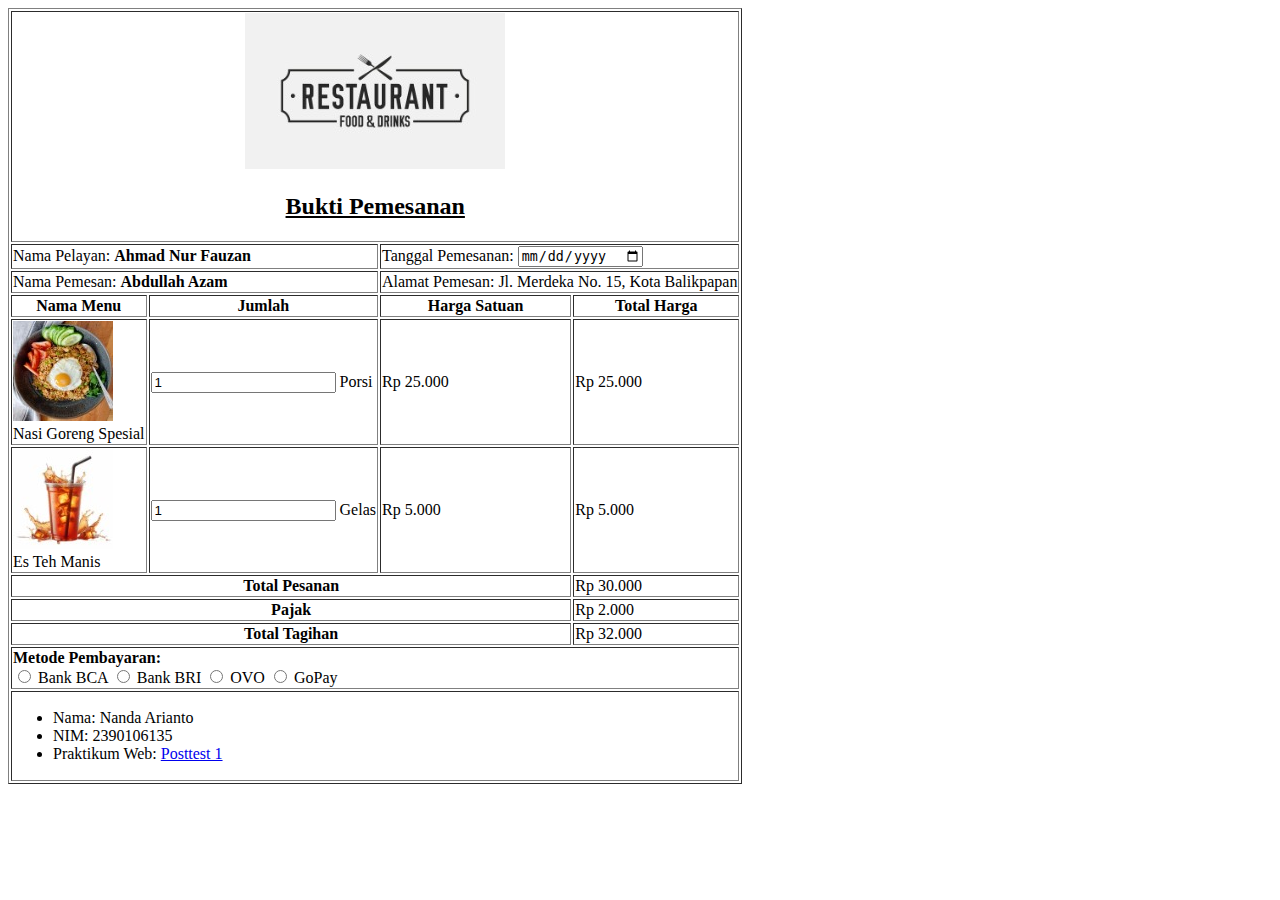
<file: Posttest1/index.html>
<!DOCTYPE html>
<html lang="en">
<head>
    <meta charset="UTF-8">
    <meta name="viewport" content="width=device-width, initial-scale=1.0">
    <title>Restoran</title>
</head>
<body>
    <table border="1">
        <thead>
            <tr>
                <th colspan="4" align="center"><img src="logo-resto.jpeg" alt=""><h2><u>Bukti Pemesanan</u></h2></th>
            </tr>
            <tr>
                <td colspan="2">Nama Pelayan: <b>Ahmad Nur Fauzan</b></td>
                <td colspan="2">Tanggal Pemesanan: <input type="date" name="" id=""></td>
            </tr>
            <tr>
                <td colspan="2">Nama Pemesan: <b>Abdullah Azam</b></td>
                <td colspan="2">Alamat Pemesan: Jl. Merdeka No. 15, Kota Balikpapan</td>
            </tr>
            <tr>
                <th>Nama Menu</th>
                <th>Jumlah</th>
                <th>Harga Satuan</th>
                <th>Total Harga</th>
            </tr>
        </thead>
        <tbody>
            <tr>
                <td>
                    <img src="nasi-goreng.jpeg" alt=""><br>
                    Nasi Goreng Spesial
                </td>
                <td><input type="number" name="porsi" id="" value="1"> Porsi</td>
                <td>Rp 25.000</td>
                <td>Rp 25.000</td>
            </tr>
            <tr>
                <td>
                    <img src="es-teh-manis.jpeg" alt=""><br>
                    Es Teh Manis
                </td>
                <td><input type="number" name="gelas" id="" value="1"> Gelas</td>
                <td>Rp 5.000</td>
                <td>Rp 5.000</td>
            </tr>
        </tbody>
        <tfoot>
            <tr>
                <th colspan="3">Total Pesanan</th>
                <td>Rp 30.000</td>
            </tr>
            <tr>
                <th colspan="3">Pajak</th>
                <td>Rp 2.000</td>
            </tr>
            <tr>
                <th colspan="3">Total Tagihan</th>
                <td>Rp 32.000</td>
            </tr>
            <tr>
                <td colspan="4">
                    <b>Metode Pembayaran:</b><br>
                    <input type="radio" name="bayar" value="BCA"> Bank BCA
                    <input type="radio" name="bayar" value="BRI"> Bank BRI
                    <input type="radio" name="bayar" value="OVO"> OVO
                    <input type="radio" name="bayar" value="GoPay"> GoPay
                </td>
            </tr>
            <tr>
                <td colspan="4">
                    <ul>
                        <li>Nama: Nanda Arianto</li>
                        <li>NIM: 2390106135</li>
                        <li>Praktikum Web: <a href="https://classroom.google.com/u/1/c/NzEwMjM1NjcxOTQw/a/NzExMzg1NjcxOTYz/details">Posttest 1</a></li>
                    </ul>
                </td>
            </tr>
        </tfoot>
    </table>
</body>
</html>
</file>
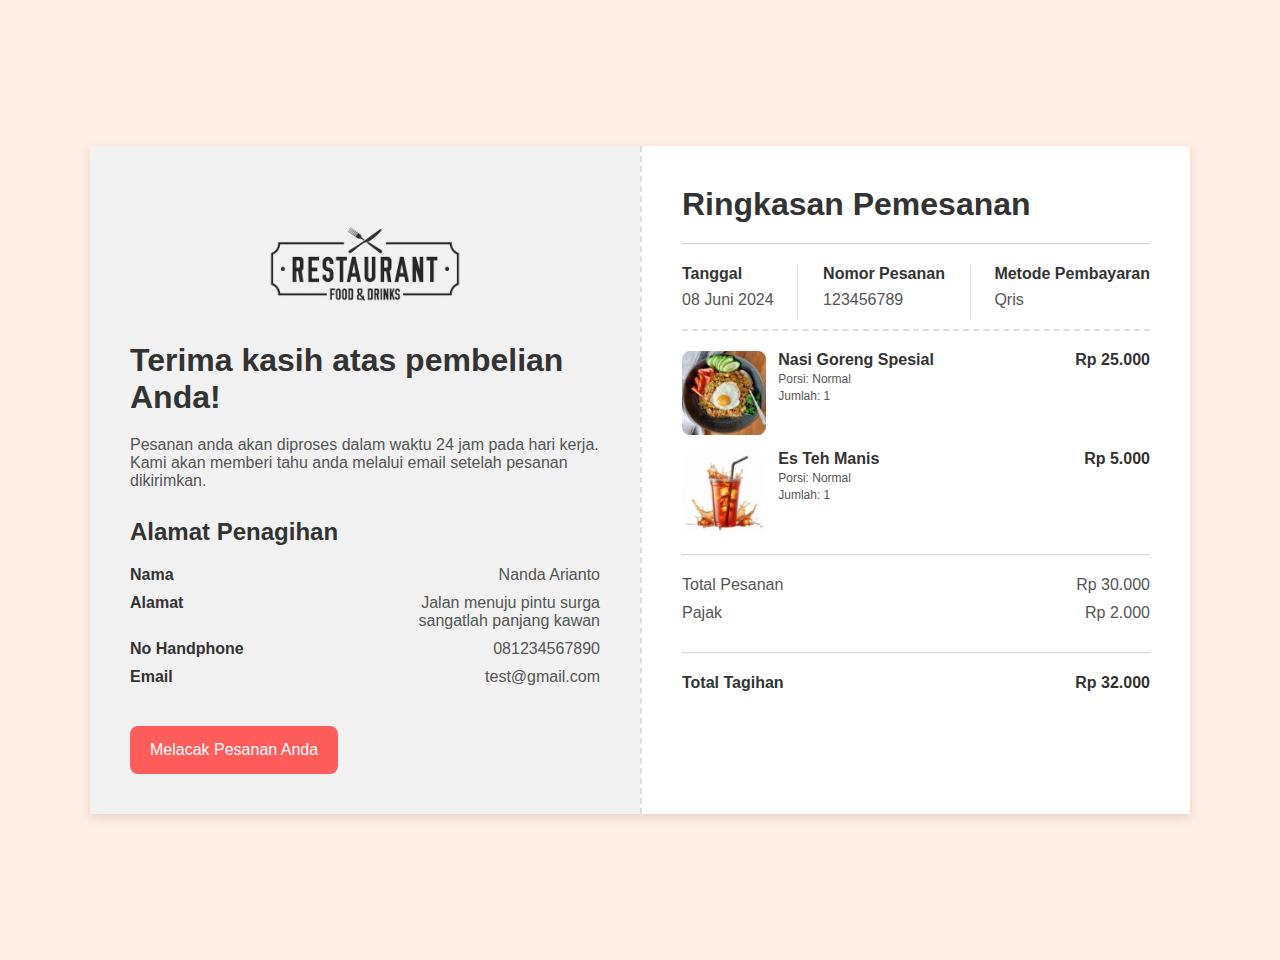
<file: Posttest2/index.html>
<!DOCTYPE html>
<html lang="en">
<head>
    <meta charset="UTF-8">
    <meta name="viewport" content="width=device-width, initial-scale=1.0">
    <title>Restoran</title>
    <link rel="stylesheet" href="style.css">
</head>
<body>
    <div class="container">

        <div class="left-section">
            <div class="header">
                <img src="logo-resto.jpeg" alt="">
                <h1>Terima kasih atas pembelian Anda!</h1>
                <p>Pesanan anda akan diproses dalam waktu 24 jam pada hari kerja. Kami akan memberi tahu anda melalui email setelah pesanan dikirimkan.</p>
            </div>
            <div class="bill">
                <h2>Alamat Penagihan</h2>
                <div class="bill-item">
                    <h4>Nama</h4>
                    <p>Nanda Arianto</p>
                </div>
                <div class="bill-item">
                    <h4>Alamat</h4>
                    <p>Jalan menuju pintu surga sangatlah panjang kawan</p>
                </div>
                <div class="bill-item">
                    <h4>No Handphone</h4>
                    <p>081234567890</p>
                </div>
                <div class="bill-item">
                    <h4>Email</h4>
                    <p>test@gmail.com</p>
                </div>
            </div>
            <button class="btn">Melacak Pesanan Anda</button>
        </div>
        
        <div class="right-section">
            <h1>Ringkasan Pemesanan</h1>
            <hr>
            <div class="order-summary">
                <div class="summary-item">
                    <h4>Tanggal</h4>
                    <p>08 Juni 2024</p>
                </div>
                <div class="summary-item">
                    <h4>Nomor Pesanan</h4>
                    <p>123456789</p>
                </div>
                <div class="summary-item">
                    <h4>Metode Pembayaran</h4>
                    <p>Qris</p>
                </div>
            </div>
            <div class="order">
                <div class="item">
                    <img src="nasi-goreng.jpeg" alt="Nasi Goreng Spesial">
                    <div class="item-detail">
                        <h4>Nasi Goreng Spesial</h4>
                        <p>Porsi: Normal</p>
                        <p>Jumlah: 1</p>
                    </div>
                    <h4>Rp 25.000</h4>
                </div>
                <div class="item">
                    <img src="es-teh-manis.jpeg" alt="Es Teh Manis">
                    <div class="item-detail">
                        <h4>Es Teh Manis</h4>
                        <p>Porsi: Normal</p>
                        <p>Jumlah: 1</p>
                    </div>
                    <h4>Rp 5.000</h4>
                </div>
            </div>
            <hr>
            <div class="total">
                <div class="total-item">
                    <p>Total Pesanan</p>
                    <p>Rp 30.000</p>
                </div>
                <div class="total-item">
                    <p>Pajak</p>
                    <p>Rp 2.000</p>
                </div>
                <hr>
                <div class="total-item">
                    <h4>Total Tagihan</h4>
                    <h4>Rp 32.000</h4>
                </div>
            </div>
        </div>
    </div>
</body>
</html>
</file>
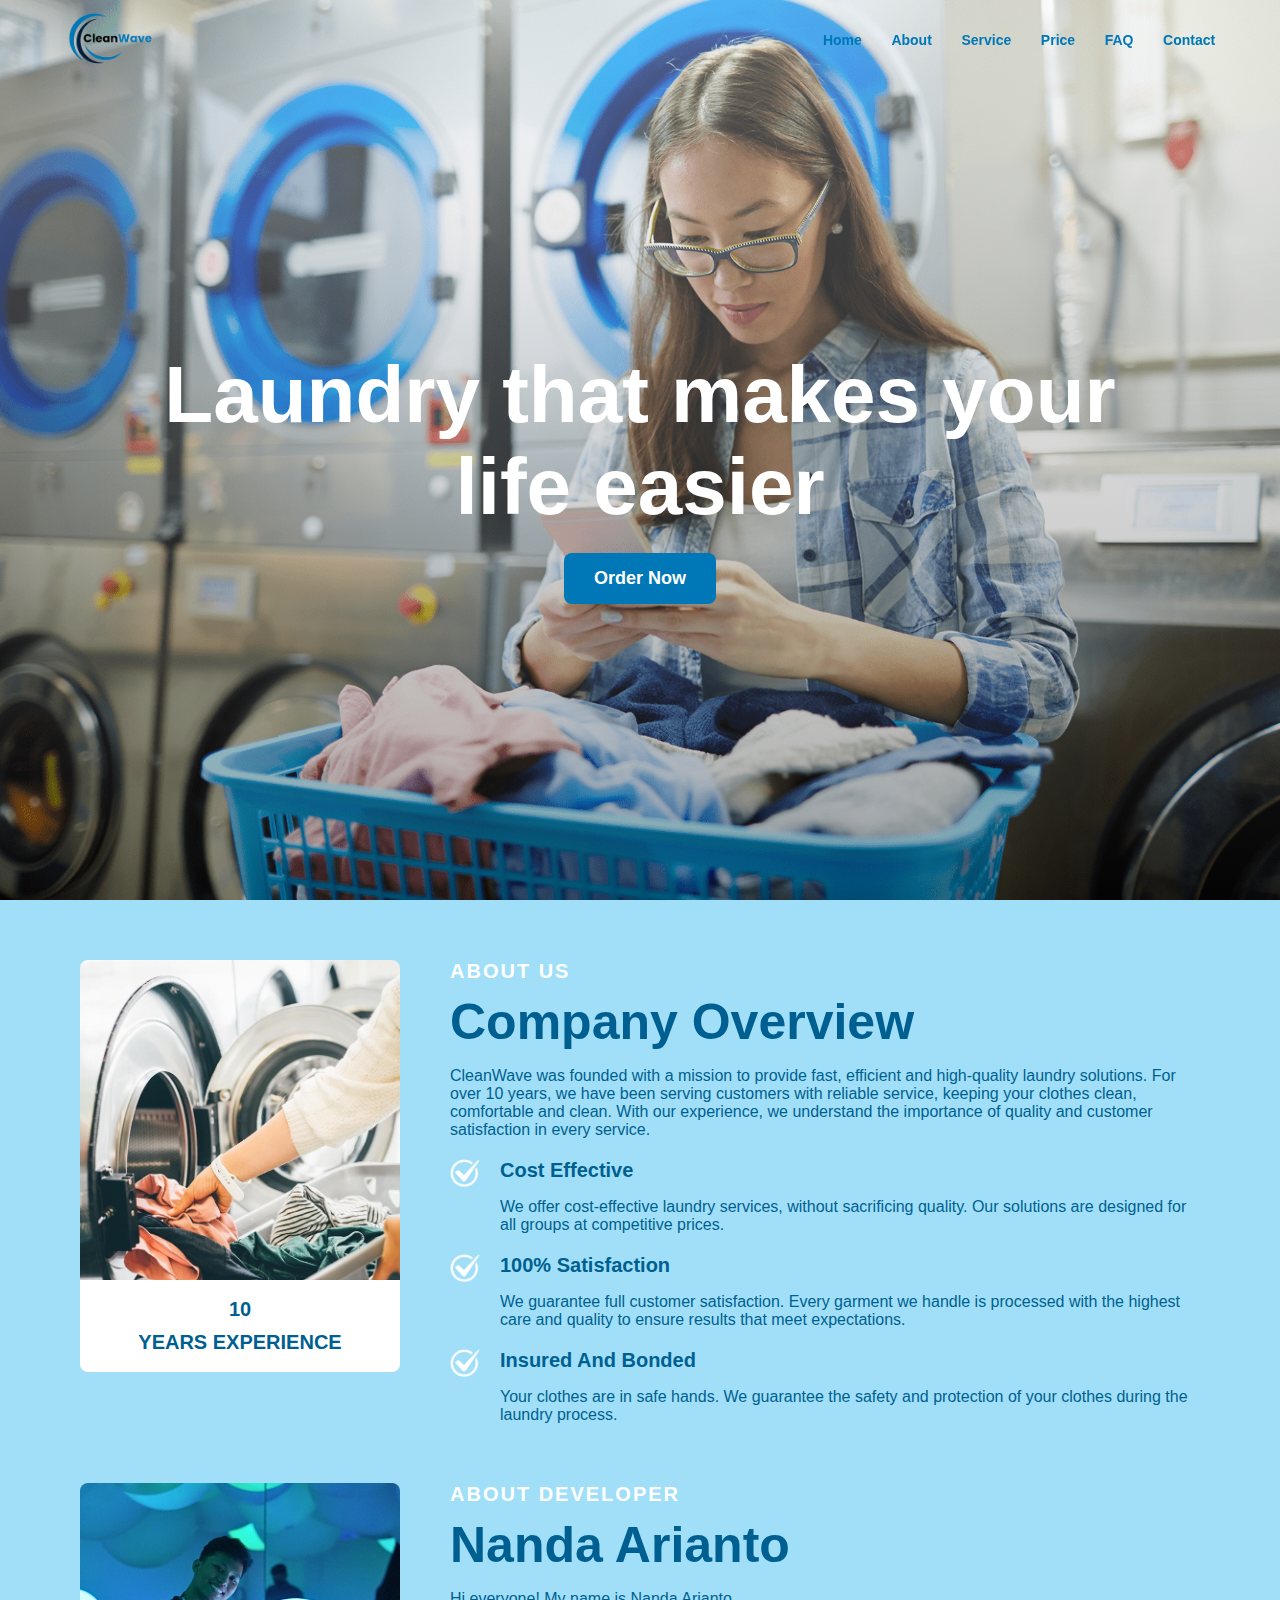
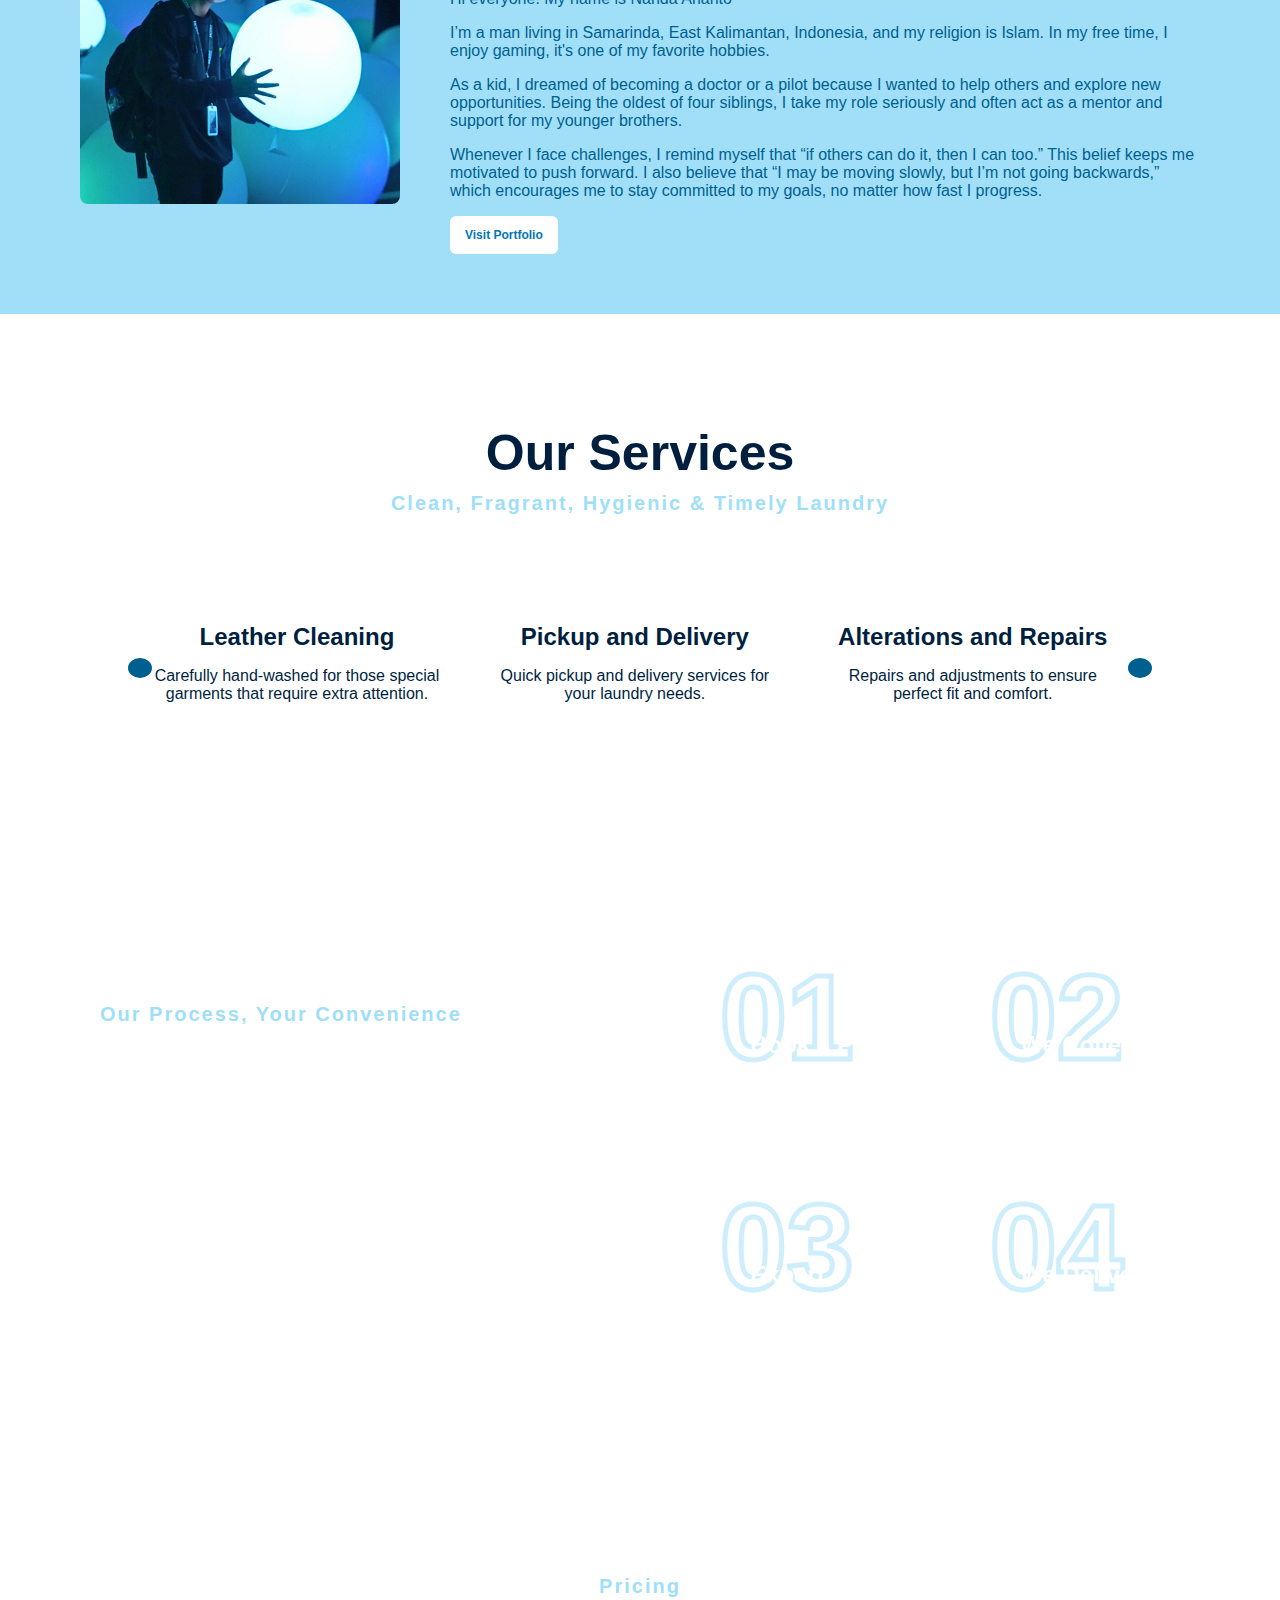
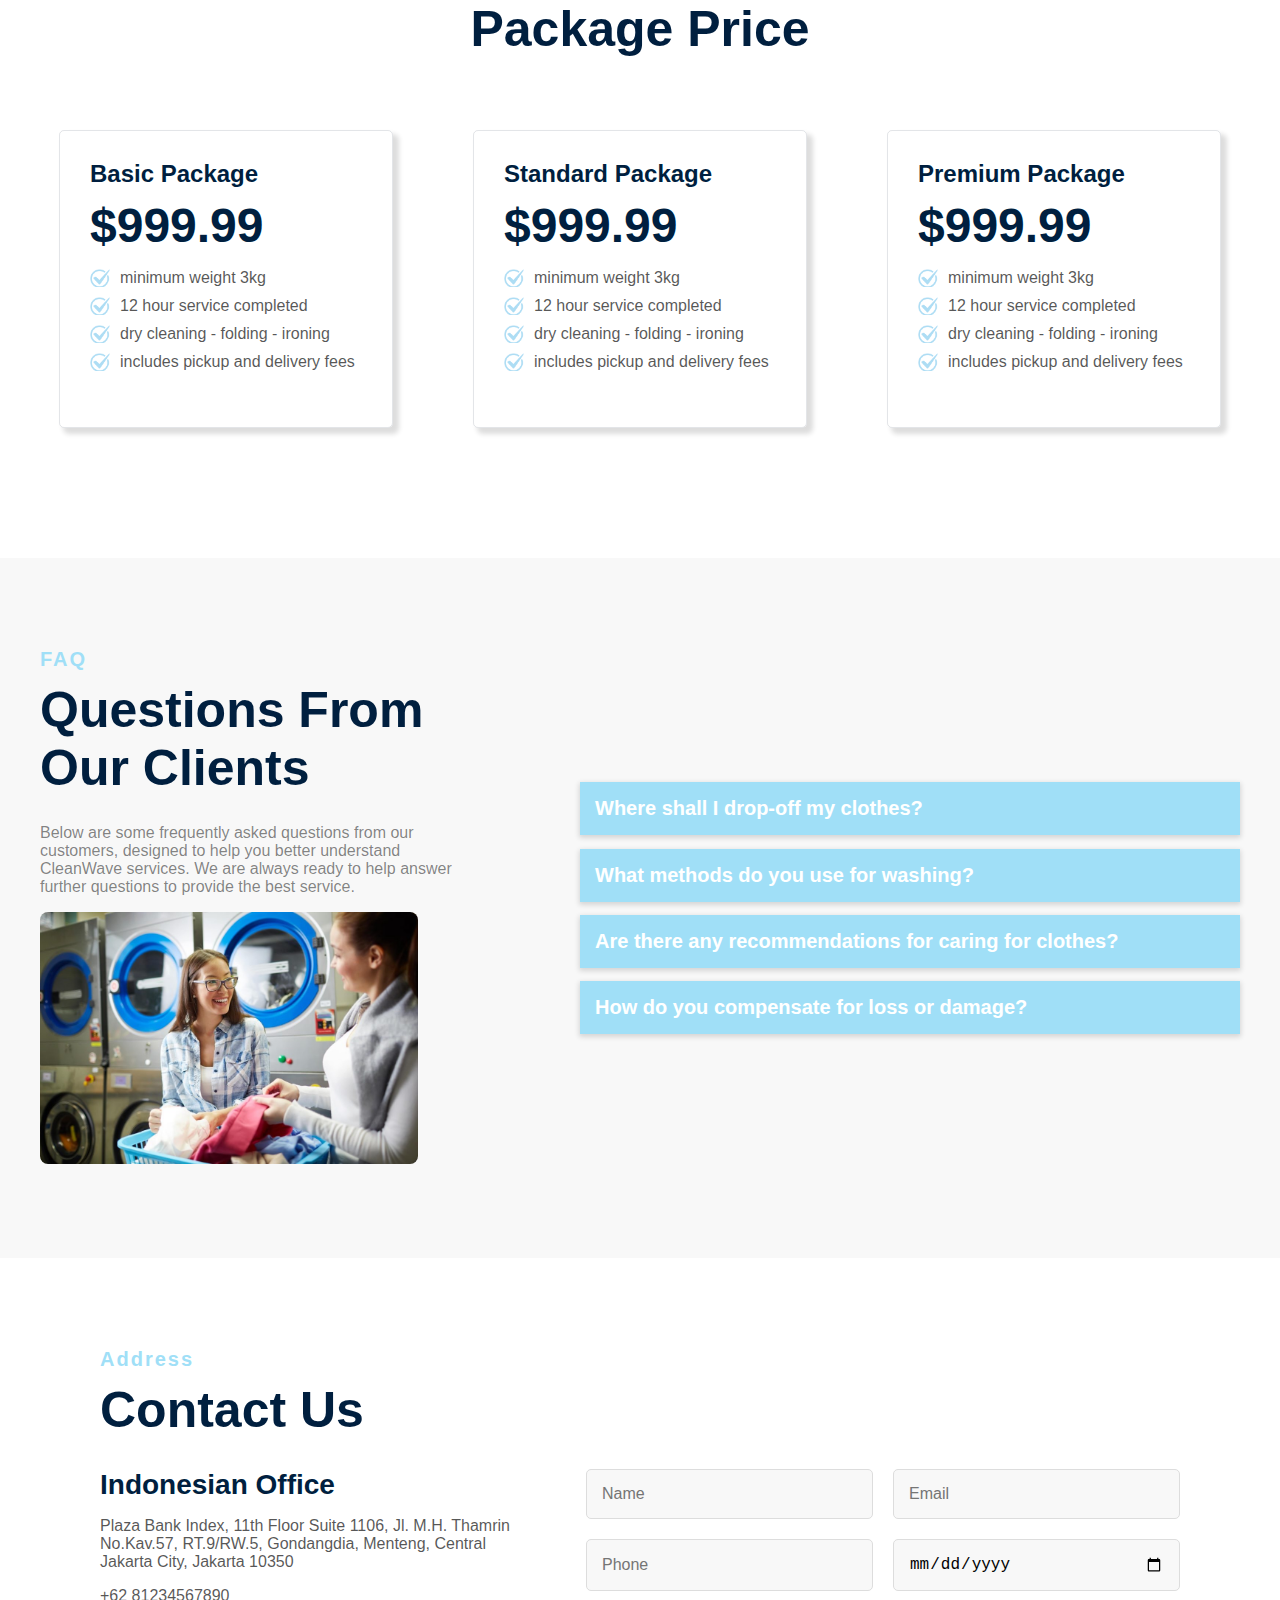
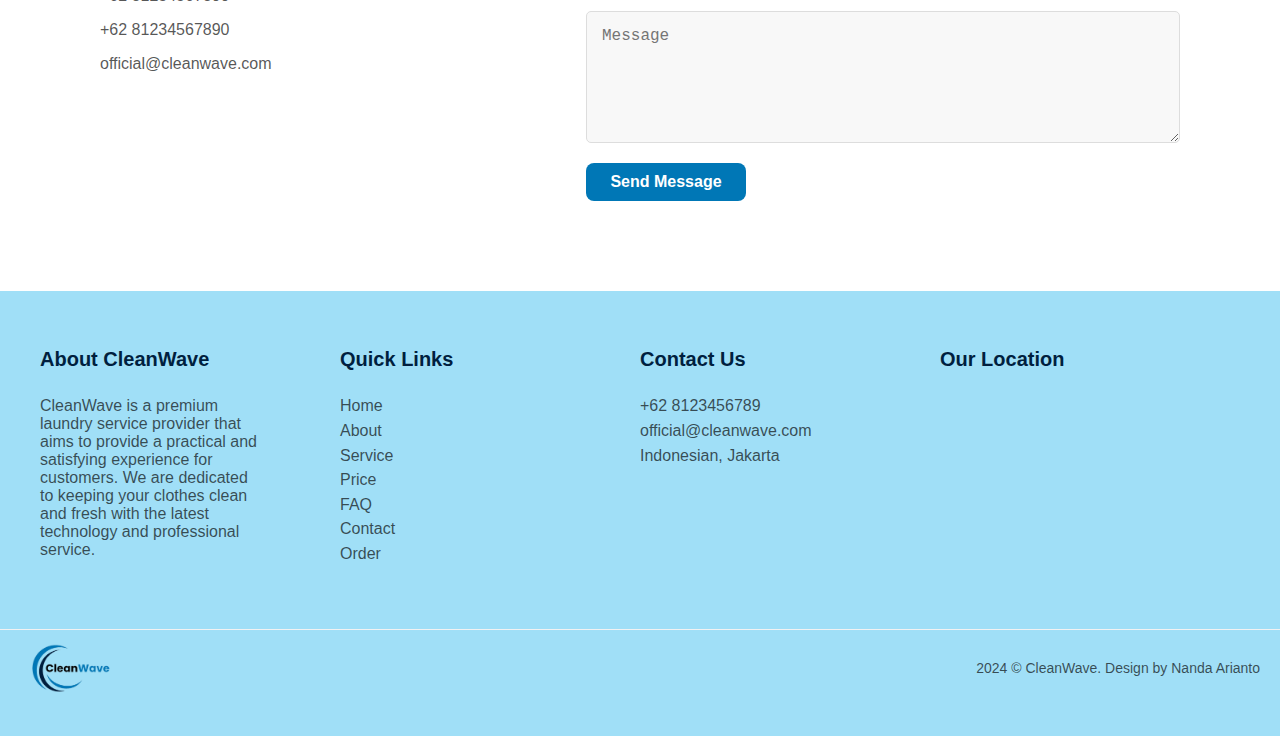
<file: Posttest3/index.html>
<!DOCTYPE html>
<html lang="en">
<head>
    <meta charset="UTF-8">
    <meta name="viewport" content="width=device-width, initial-scale=1.0">
    <link rel="stylesheet" href="https://cdnjs.cloudflare.com/ajax/libs/font-awesome/6.6.0/css/all.min.css" integrity="sha512-Kc323vGBEqzTmouAECnVceyQqyqdsSiqLQISBL29aUW4U/M7pSPA/gEUZQqv1cwx4OnYxTxve5UMg5GT6L4JJg==" crossorigin="anonymous" referrerpolicy="no-referrer" />
    <link href='https://fonts.googleapis.com/css?family=Poppins' rel='stylesheet'>
    <link rel="stylesheet" href="assets/css/style.css">
    <title>CleanWave</title>
</head>
<body>
    <nav id="navbar" class="navbar">
        <div class="logo">
            <a id="logo-trigger"><img id="logo-img" src="assets/img/1.png" alt="CleanWave Logo"></a>
        </div>
        <div class="nav-links">
            <ul>
                <li><a href="#">Home</a></li>
                <li><a href="#about">About</a></li>
                <li><a href="#service">Service</a></li>
                <li><a href="#price">Price</a></li>
                <li><a href="#faq">FAQ</a></li>
                <li><a href="#contact">Contact</a></li>
            </ul>
        </div>
        <div class="hamburger" onclick="toggleSidebar()">
            <i class="fas fa-bars"></i>
        </div>
    </nav>
    
    <section class="header">
        <div class="header-content">
            <h1>Laundry that makes your life easier</h1>
            <button class="order-btn">Order Now</button>
        </div>
    </section>

    <section class="about-us" id="about">
        <div class="about-us-container">
            <div class="about-us-img">
                <p class="about-us-title">ABOUT US</p>
                <img src="assets/img/img2.jpg" alt="">
                <div class="experience">
                    <h3>10</h3>
                    <h4>YEARS EXPERIENCE</h4>
                </div>
            </div>
            <div class="about-us-content">
                <p class="sub-title">ABOUT US</p>
                <h2>Company Overview</h2>
                <p>CleanWave was founded with a mission to provide fast, efficient and high-quality laundry solutions. For over 10 years, we have been serving customers with reliable service, keeping your clothes clean, comfortable and clean. With our experience, we understand the importance of quality and customer satisfaction in every service.</p>
                <ul class="about-us-wrap">
                    <li>
                        <h3>Cost Effective</h3>
                        <p>We offer cost-effective laundry services, without sacrificing quality. Our solutions are designed for all groups at competitive prices.</p>
                    </li>
                    <li>
                        <h3>100% Satisfaction</h3>
                        <p>We guarantee full customer satisfaction. Every garment we handle is processed with the highest care and quality to ensure results that meet expectations.</p>
                    </li>
                    <li>
                        <h3>Insured And Bonded</h3>
                        <p>Your clothes are in safe hands. We guarantee the safety and protection of your clothes during the laundry process.</p>
                    </li>
                </ul>
            </div>
        </div>
        <div class="about-dev">
            <p class="about-us-title">ABOUT DEVELOPER</p>
            <div class="about-dev-img">
                <img src="assets/img/nanda.png" alt="">
            </div>
            <div class="about-dev-content">
                <p class="sub-title">ABOUT DEVELOPER</p>
                <h2>Nanda Arianto</h2>
                <p>Hi everyone! My name is Nanda Arianto</p>
                <p>I’m a man living in Samarinda, East Kalimantan, Indonesia, and my religion is Islam. In my free time, I enjoy gaming, it's one of my favorite hobbies.</p>
                <p>As a kid, I dreamed of becoming a doctor or a pilot because I wanted to help others and explore new opportunities. Being the oldest of four siblings, I take my role seriously and often act as a mentor and support for my younger brothers.</p>
                <p>Whenever I face challenges, I remind myself that “if others can do it, then I can too.” This belief keeps me motivated to push forward. I also believe that “I may be moving slowly, but I’m not going backwards,” which encourages me to stay committed to my goals, no matter how fast I progress.</p>
                <a href="https://nandaarianto.vercel.app/" target="_blank">
                    <button class="btn-dev">Visit Portfolio <i class="fa-solid fa-arrow-up-right-from-square"></i></button>
                </a>
            </div>
        </div>
    </section>

    <section class="service" id="service">
        <div class="service-header">
            <h2>Our Services</h2>
            <p class="sub-title">Clean, Fragrant, Hygienic & Timely Laundry</p>
        </div>
        <div class="carousel-container">
            <div class="carousel-wrapper" id="carouselWrapper">
                <div class="service-box">
                    <i class="fa-solid fa-shirt"></i>
                    <h3>Leather Cleaning</h3>
                    <p>Carefully hand-washed for those special garments that require extra attention.</p>
                </div>
                <div class="service-box">
                    <i class="fa-solid fa-shirt"></i>
                    <h3>Pickup and Delivery</h3>
                    <p>Quick pickup and delivery services for your laundry needs.</p>
                </div>
                <div class="service-box">
                    <i class="fa-solid fa-shirt"></i>
                    <h3>Alterations and Repairs</h3>
                    <p>Repairs and adjustments to ensure perfect fit and comfort.</p>
                </div>
                <div class="service-box">
                    <i class="fas fa-tshirt"></i>
                    <h3>Clothing Wash</h3>
                    <p>Professional laundry service for your daily wear with quick turnaround.</p>
                </div>
                <div class="service-box">
                    <i class="fa-solid fa-shirt"></i>
                    <h3>Ironing</h3>
                    <p>We offer ironing services to keep your clothes wrinkle-free and fresh.</p>
                </div>
                <div class="service-box">
                    <i class="fa-solid fa-shirt"></i>
                    <h3>Dry Cleaning</h3>
                    <p>Special care for delicate fabrics and tough stains with our dry cleaning services.</p>
                </div>
            </div>
            
            <div class="carousel-nav">
                <button id="prevBtn"><i class="fa-solid fa-chevron-left"></i></button>
                <button id="nextBtn"><i class="fa-solid fa-chevron-right"></i></button>
            </div>
        </div>
    </section>

    <section class="wework">
        <div class="wework-container">
            <div class="wework-content">
                <p class="sub-title">Our Process, Your Convenience</p>
                <h2>How We Work</h2>
                <p>CleanWave always prioritizes quality and comfort in every step of the laundry process. From ordering to delivery, everything is done with great attention to detail. We understand that your clothes are an important part of everyday life, so every cleaning process is carried out to the highest standards of professionalism. With fast pick-up and drop-off services and a team of trained experts, we ensure every garment is treated in the best way.</p>
                <p>Our efficient cleaning method, both for everyday clothing and more sensitive materials. You can calmly hand over your laundry needs to us, because we will return your clothes in clean, fragrant and ready-to-wear condition. We are always committed to meeting customer expectations with timely service and satisfying results.</p>
            </div>
            <div class="wework-step">
                <div class="step">
                    <span>01</span>
                    <div>
                        <h3>Book a Pickup</h3>
                        <p>Choose a pickup schedule that suits your needs</p>
                    </div>
                </div>
                <div class="step">
                    <span>02</span>
                    <div>
                        <h3>We Collect</h3>
                        <p>Our team will come and collect your clothes</p>
                    </div>
                </div>
                <div class="step">
                    <span>03</span>
                    <div>
                        <h3>Expert Processing</h3>
                        <p>Your clothes are processed by experts with attention to detail</p>
                    </div>
                </div>
                <div class="step">
                    <span>04</span>
                    <div>
                        <h3>We Deliver</h3>
                        <p>We deliver your clean, fresh clothes back to your home</p>
                    </div>
                </div>
            </div>
        </div>
    </section>

    <section class="price" id="price">
        <div class="price-header">
            <p class="sub-title">Pricing</p>
            <h2>Package Price</h2>
        </div>  
        <div class="price-wrap">
            <div class="package">
                <h3>Basic Package</h3>
                <p>$999.99</p>
                <ul>
                    <li>minimum weight 3kg</li>
                    <li>12 hour service completed</li>
                    <li>dry cleaning - folding - ironing</li>
                    <li>includes pickup and delivery fees</li>
                </ul>
            </div>
            <div class="package">
                <h3>Standard Package</h3>
                <p>$999.99</p>
                <ul>
                    <li>minimum weight 3kg</li>
                    <li>12 hour service completed</li>
                    <li>dry cleaning - folding - ironing</li>
                    <li>includes pickup and delivery fees</li>
                </ul>
            </div>
            <div class="package">
                <h3>Premium Package</h3>
                <p>$999.99</p>
                <ul>
                    <li>minimum weight 3kg</li>
                    <li>12 hour service completed</li>
                    <li>dry cleaning - folding - ironing</li>
                    <li>includes pickup and delivery fees</li>
                </ul>
            </div>
        </div>
    </section>

    <section class="faq" id="faq">
        <div class="faq-container">
            <div class="faq-content">
                <p class="sub-title">FAQ</p>
                <h2>Questions From Our Clients</h2>
                <p>Below are some frequently asked questions from our customers, designed to help you better understand CleanWave services. We are always ready to help answer further questions to provide the best service.</p>
                <img src="assets/img/img1.jpg" alt="">
            </div>
            <div class="faq-accordion">
                <h3 class="accordion-header"><i class="fa-solid fa-chevron-down"></i> Where shall I drop-off my clothes?</h3>
                <div class="accordion-content">
                    <p>We offer a pick-up service directly to your location, but you can also visit our outlet for drop-off.</p>
                </div>
                <h3 class="accordion-header"><i class="fa-solid fa-chevron-down"></i> What methods do you use for washing?</h3>
                <div class="accordion-content">
                    <p>We use professional washing methods, including hand washing, dry cleaning and special care for sensitive fabrics.</p>
                </div>
                <h3 class="accordion-header"><i class="fa-solid fa-chevron-down"></i> Are there any recommendations for caring for clothes?</h3>
                <div class="accordion-content">
                    <p>Make sure you follow the care instructions on the clothing label. We also provide consultations regarding the best methods for caring for each type of fabric.</p>
                </div>
                <h3 class="accordion-header"><i class="fa-solid fa-chevron-down"></i> How do you compensate for loss or damage?</h3>
                <div class="accordion-content">
                    <p>We take full responsibility for any loss or damage that occurs during the laundry process and will provide appropriate compensation.</p>
                </div>
            </div>
        </div>
    </section>

    <section class="contact" id="contact">
        <div class="contact-header">
            <p class="sub-title">Address</p>
            <h2>Contact Us</h2>
        </div>
        <div class="contact-container">
            <div class="wrap-contact">
                <div class="address">
                    <h3>Indonesian Office</h3>
                    <p>Plaza Bank Index, 11th Floor Suite 1106, Jl. M.H. Thamrin No.Kav.57, RT.9/RW.5, Gondangdia, Menteng, Central Jakarta City, Jakarta 10350</p>
                    <p>+62 81234567890</p>
                    <p>+62 81234567890</p>
                    <p>official@cleanwave.com</p>
                </div>
            </div>
            <div class="wrap-form">
                <form action="">
                    <div class="form-group">
                        <input type="text" placeholder="Name">
                        <input type="email" placeholder="Email">
                    </div>
                    <div class="form-group">
                        <input type="tel" placeholder="Phone">
                        <input type="date" placeholder="dd/mm/yy">
                    </div>
                    <textarea placeholder="Message"></textarea>
                    <button class="btn-contact" type="submit">Send Message</button>
                </form>
            </div>
        </div>
    </section>
    
    <footer>
        <div class="footer-container">
            <div class="footer-content">
                <div class="content-group">
                    <h4>About CleanWave</h4>
                    <p>CleanWave is a premium laundry service provider that aims to provide a practical and satisfying experience for customers. We are dedicated to keeping your clothes clean and fresh with the latest technology and professional service.</p>                    
                </div>
                <div class="content-group">
                    <h4>Quick Links</h4>
                    <ul>
                        <li><i class="fa-solid fa-chevron-right"></i> Home</li>
                        <li><i class="fa-solid fa-chevron-right"></i> About</li>
                        <li><i class="fa-solid fa-chevron-right"></i> Service</li>
                        <li><i class="fa-solid fa-chevron-right"></i> Price</li>
                        <li><i class="fa-solid fa-chevron-right"></i> FAQ</li>
                        <li><i class="fa-solid fa-chevron-right"></i> Contact</li>
                        <li><i class="fa-solid fa-chevron-right"></i> Order</li>
                    </ul>
                </div>
                <div class="content-group">
                    <h4>Contact Us</h4>
                    <ul>
                        <li><i class="fa-solid fa-chevron-right"></i> +62 8123456789</li>
                        <li><i class="fa-solid fa-chevron-right"></i> official@cleanwave.com</li>
                        <li><i class="fa-solid fa-chevron-right"></i> Indonesian, Jakarta</li>
                    </ul>
                    <div class="sosmed">
                        <i class="fa-brands fa-facebook"></i>
                        <i class="fa-brands fa-x-twitter"></i>
                        <i class="fa-brands fa-google"></i>
                        <i class="fa-brands fa-instagram"></i>
                    </div>
                </div>
                <div class="content-group">
                    <h4>Our Location</h4>
                    <iframe src="https://www.google.com/maps/embed?pb=!1m18!1m12!1m3!1d15866.163878672563!2d106.81183237375868!3d-6.192117906527836!2m3!1f0!2f0!3f0!3m2!1i1024!2i768!4f13.1!3m3!1m2!1s0x2e69f42159a594e7%3A0xbf0ad1fcf3fc3795!2sPT.%20Mitsui%20Leasing%20Capital%20Indonesia!5e0!3m2!1sid!2sid!4v1727254455101!5m2!1sid!2sid" style="border:0;" allowfullscreen="" loading="lazy" referrerpolicy="no-referrer-when-downgrade"></iframe>
                </div>
            </div>
            <div class="footer-bottom">
                <img id="footer-logo" src="assets/img/1.png" alt="">
                <p>2024 © CleanWave. Design by Nanda Arianto</p>
            </div>
        </div>
    </footer>
    

    <div id="sidebar" class="sidebar">
        <a href="#" class="close-btn" onclick="toggleSidebar()">&times;</a>
        <a href="#">Home</a>
        <a href="#about">About</a>
        <a href="#service">Service</a>
        <a href="#price">Price</a>
        <a href="#faq">FAQ</a>
        <a href="#contact">Contact</a>
    </div>

    <script src="assets/js/script.js"></script>
</body>
</html>
</file>
<file: Posttest2/style.css>
* {
    box-sizing: border-box;
    margin: 0;
    padding: 0;
}

body {
    font-family: Arial, sans-serif;
    background-color: #ffece4;
    color: #333;
    display: flex;
    justify-content: center;
    align-items: center;
    min-height: 60rem;
    margin: 0;
}

hr {
    opacity: 40%;
    margin: 20px 0;
}

h1, h2 {
    margin-bottom: 20px;
}

p {
    margin-bottom: 10px;
    color: #555;
}

.container {
    display: flex;
    max-width: 1100px;
    box-shadow: 0 4px 10px rgba(0, 0, 0, 0.1);
}

.left-section {
    width: 50%;
    padding: 40px;
    background-color: #f1f1f1;
}

.header {
    display: flex;
    align-items: center;
    justify-content: center;
    flex-direction: column;
}

.header p {
    margin-bottom: 6%;
}

.bill {
    margin-bottom: 30px;
}

.bill-item {
    display: flex;
    justify-content: space-between;
    flex: 2;
    text-align: right;
}

.bill-item p {
    word-wrap: break-word;
    white-space: normal;
    overflow-wrap: break-word;
    max-width: 15rem;
}

.btn {
    background-color: #ff5c5c;
    color: white;
    padding: 15px 20px;
    border: none;
    border-radius: 8px;
    font-size: 16px;
    cursor: pointer;
    transition: background-color 0.3s;
}

.btn:hover {
    background-color: #e04e4e;
}

.right-section {
    width: 50%;
    background-color: white;
    padding: 40px;
    position: relative;
    border-left: 2px dashed #ddd;
}

.order-summary {
    display: flex;
    justify-content: space-between;
    flex-wrap: wrap;
    border-bottom: 2px dashed #ddd;
    margin-bottom: 20px;
}

.summary-item {
    margin-bottom: 10px;
}

.summary-item h4 {
    margin-bottom: 8px;
}

.order-summary .summary-item:nth-child(2) {
    border-left: 1px solid #ddd;
    border-right: 1px solid #ddd;
    padding: 0 25px;
}

.order {
    margin-bottom: 20px;
}

.item {
    display: flex;
    align-items: flex-start;
    justify-content: space-between;
    margin-bottom: 15px;
}

.item img {
    width: 18%;
    margin-right: 12px;
    border-radius: 8px;
}

.item-detail {
    flex: 1;
}

.item-detail p {
    margin: 3px 0;
    font-size: 12px;
}

.total {
    margin-top: 20px;
}

.total-item {
    display: flex;
    justify-content: space-between;
}

@media (max-width: 768px) {
    .container {
        flex-direction: column;
        width: 90%;
    }

    .left-section, .right-section {
        width: 100%;
        padding: 25px;
    }

    .right-section {
        border-left: none;
        border-top: 2px dashed #ddd;
    }

    .order-summary .summary-item:nth-child(2) {
        border: none;
    }
}
</file>
<file: Posttest3/assets/css/style.css>
body {
    font-family: Arial, sans-serif;
    margin: 0;
    padding: 0;
    background-color: #fff;
    transition: background-color 0.3s, color 0.3s;
}

html {
    scroll-behavior: smooth;
}

::-webkit-scrollbar{
    width: 6px;
}

::-webkit-scrollbar-track {
    background: #A0DFF7;
}

::-webkit-scrollbar-thumb {
    background: #0077B6;
    border-radius: 5px;
}

body.dark-mode {
    background-color: #001F3F;
    color: #f8f8f8;
}

#logo-trigger {
    cursor: pointer;
}

#logo-trigger img {
    transition: transform 0.2s;
}

#logo-trigger:hover img {
    transform: scale(1.1);
}


.navbar {
    display: flex;
    justify-content: space-between;
    align-items: center;
    padding: 0.5rem;
    position: fixed;
    width: 100%;
    transition: background-color 0.3s ease;
    background-color: transparent;
    z-index: 10;
}

.navbar.scrolled {
    background-color: #A0DFF7;
}

.dark-mode .navbar.scrolled {
    background-color: #001F3F;
}

.navbar .logo img {
    height: 60px;
    margin-left: 3rem;
}

ul {
    list-style: none;
    padding: 0;
}

.nav-links ul {
    display: flex;
    margin: 0 3rem;
}

.nav-links ul li {
    margin-right: 20px;
    font-size: 14px;
}

.nav-links ul li a {
    text-decoration: none;
    color: #0077B6;
    box-shadow: inset 0 0 0 0 #fff;
    padding: 0.30rem;
    font-weight: bold;
    transition: color 0.3s ease-in-out, box-shadow 0.3s ease-in-out;;
}

.dark-mode .nav-links ul li a {
    color: #f8f8f8;
}

.nav-links ul li a:hover {
    color: #A0DFF7;
    transition: 0.3s;
    box-shadow: inset 100px 0 0 0 #fff;
}

.dark-mode .nav-links ul li a:hover {
    color: #001F3F;
}

.hamburger {
    display: none;
    font-size: 20px;
    cursor: pointer;
}

.sidebar {
    height: 100%;
    width: 0;
    position: fixed;
    top: 0;
    left: 0;
    background-color: #A0DFF7;
    overflow-x: hidden;
    transition: 0.5s;
    padding-top: 60px;
    z-index: 10;
}

.dark-mode .sidebar,
.dark-mode .sidebar a {
    background-color: #001F3F;
    color: #f8f8f8;
}

.sidebar a {
    padding: 8px 8px 8px 32px;
    text-decoration: none;
    font-size: 16px;
    color: #0077B6;
    display: block;
    transition: 0.3s;
}

.sidebar .close-btn {
    position: absolute;
    top: 0;
    right: 10px;
    font-size: 30px;
    margin-left: 50px;
}

.header {
    background-image: linear-gradient(rgba(255, 255, 255, 0.3), rgba(0, 0, 0, 0.3)), url(../img/img.png);
    background-size: cover;
    background-position: center center;
    display: flex;
    align-items: center;
    justify-content: center;
    height: 100vh;
}

.dark-mode .header {
    background-image: linear-gradient(rgba(24, 56, 98, 0.5), rgba(24, 56, 98, 0)), url(../img/img.png);
}

.header-content {
    text-align: center;
}

.header-content h1 {
    font-size: 5rem;
    color: #fff;
    font-weight: 900;
    margin-bottom: 20px;
    width: 60rem;
}

.order-btn {
    padding: 15px 30px;
    background-color: #0077B6;
    color: #fff;
    font-size: 18px;
    font-weight: bold;
    border: none;
    border-radius: 8px;
    cursor: pointer;
    transition: background-color 0.3s, transform 0.3s;
}

.order-btn:hover {
    background-color: #005f91;
    transform: scale(1.05);
}

h2 {
    font-size: 50px;
    font-weight: 900;
    margin: 10px 0;
}

h3 {
    margin-bottom: 10px;
    font-size: 20px;
    font-weight: 900;
}

.about-us {
    background-color: #A0DFF7;
    padding: 60px 100px;
    display: flex;
    flex-direction: column;
    align-items: center;
    transition: background-color 0.3s;
}

.dark-mode .about-us {
    background-color: #001F3F;
}

.about-us-container {
    display: flex;
    align-items: start;
    width: 70rem;
}

.about-dev {
    display: flex;
    align-items: start;
    width: 70rem;
    margin-top: 4%;
}

.about-us-img img {
    width: 20rem;
    display: block;
    border-radius: 8px 8px 0 0;
}

.about-dev img {
    width: 20rem;
    border-radius: 8px;
}

.experience {
    padding: 8px;
    background-color: #fff;
    color: #005f91;    
    text-align: center;
    border-radius: 0 0 8px 8px;
    transition: background-color 0.3;
}

.dark-mode .experience,
.dark-mode .btn-dev {
    background-color: #A0DFF7;
    color: #005f91;
}

.experience h3, 
.experience h4 {
    margin: 10px 0;
}

.sub-title {
    color: #fff;
    font-size: 20px;
    margin: 0;
    font-weight: bold;
    letter-spacing: 2px;
}

.dark-mode .sub-title,
.dark-mode .about-us-title {
    color: #A0DFF7;
}

.about-us-title {
    display: none;
}

.about-us-content {
    padding-left: 50px;
    color: #005f91;
    transition: 0.3s;
}

.about-dev-content {
    padding-left: 50px;
    color: #005f91;
    transition: 0.3s;
}

.dark-mode .about-us-content,
.dark-mode .about-dev-content {
    color: #f8f8f8;
}

.about-us-wrap {
    padding: 0;
}

.about-us-wrap li {
    background-image: url(../img/check2.png);
    background-repeat: no-repeat;
    background-size: 30px;
    padding-left: 50px;
    list-style: none;
}

.dark-mode .about-us-wrap li {
    background-image: url(../img/check.png);
}

.btn-dev {
    padding: 12px 15px;
    background-color: #fff;
    color: #0077B6;
    font-size: 12px;
    text-decoration: none;
    font-weight: bold;
    border: none;
    border-radius: 6px;
    cursor: pointer;
    transition: background-color 0.3s, transform 0.3s;
}

.btn-dev:hover {
    background-color: #f2f2f2;
    transform: scale(1.05);
}

.service {
    text-align: center;
    padding: 100px 0;
    background-color: #fff;
    transition: background-color 0.3s;
}

.dark-mode .service {
    background-color: #0077B6;
}

.service-header h2,
.service-box h3,
.service-box p {
    color: #001F3F;
}

.dark-mode .service-header h2,
.dark-mode .service-box h3,
.dark-mode .service-box p  {
    color: #A0DFF7;
}

.service-header p {
    color: #A0DFF7;
}

.dark-mode .service-header p,
.dark-mode .service-box i{
    color: #001F3F;
}

.carousel-container {
    display: flex;
    overflow: hidden;
    width: 80%;
    margin: 5% 10% 0 10%;
    position: relative;
}

.carousel-wrapper {
    display: flex;
    transition: transform 0.5s ease-in-out;
}

.service-box {
    min-width: 33%;
    box-sizing: border-box;
    padding: 20px;
}

.service-box i {
    font-size: 3rem;
    color: #005f91;
    margin-bottom: 20px;
}

.service-box h3 {
    font-size: 24px;
}

.carousel-nav {
    position: absolute;
    top: 50%;
    width: 100%;
    display: flex;
    justify-content: space-between;
    transform: translateY(-50%);
}

.carousel-nav button {
    background-color: #005f91;
    border: none;
    color: #fff;
    padding: 10px 12px; 
    cursor: pointer;
    border-radius: 50%;
    transition: background-color 0.4s ease, box-shadow 0.4s ease;
}

.dark-mode .carousel-nav button {
    background-color: #A0DFF7;
    color: #001F3F;
}

.carousel-nav button:hover {
    background-color: #001F3F;
}

button:focus {
    outline: none;
}

.wework {
    background-image: linear-gradient(rgba(24, 56, 98, 0.8), rgba(24, 56, 98, 0.5)), url(../img/img3.jpeg);
    background-position: center center;
    background-size: cover;
    background-attachment: fixed;
    padding: 70px 50px;
}

.wework-content {
    width: 50%;
    padding: 50px;
}

.wework-content .sub-title {
    color: #A0DFF7;
}

.wework-content h2,
.wework-content p {
    color: #fff;
}

.wework-container {
    display: flex;
    align-items: center;
}

.wework-step {
    width: 50%;
    display: flex;
    flex-wrap: wrap;
}

.step {
    width: 50%;
    padding: 30px;
    box-sizing: border-box;
}

.step div {
    margin-top: -70px;
    margin-left: 30px;
    color: #fff;
}

.step h3 {
    font-size: 24px;
}

.step p {
    width: 14rem;
}

.step span {
    font-size: 120px;
    font-weight: 900;
    line-height: 1;
    color: transparent;
    -webkit-text-stroke: 5px #a0def781;
}

.price {
    padding: 90px 0;
    transition: background-color 0.3s;
}

.dark-mode .price {
    background-color: #0077B6;
}

.price-header {
    text-align: center;
}

.price-header h2 {
    color: #001F3F;
    margin-top: 2px;
    margin-bottom: 2rem;
}

.price-header p {
    color: #A0DFF7;
}

.price-wrap {
    display: flex;
    justify-content: center;
}

.package {
    width: 17rem;
    margin: 40px;
    border: 1px solid rgba(116, 127, 142, 0.2);
    box-shadow: 5px 5px 5px 1px #00000023;
    border-radius: 5px;
    position: relative;
    padding: 5px 30px 40px 30px;
}

.package h3 {
    font-size: 24px;
    font-weight: 900;
}

.package p {
    font-size: 48px;
    margin: 0;
    font-weight: bold;
}

.package h3,
.package p {
    color: #001F3F;
}

.dark-mode .price-header h2,
.dark-mode .package h3,
.dark-mode .package p {
    color: #A0DFF7;
} 

.dark-mode .price-header p {
    color: #001F3F;
}

.package ul {
    padding: 0;
}

.package ul li {
    margin-bottom: 10px;
    background-image: url(../img/check.png);
    background-repeat: no-repeat;
    background-position: top left;
    background-size: 20px;
    padding-left: 30px;
    color: #000000ac;
}

.dark-mode .package ul li {
    color: #f8f8f8;
} 

.faq {
    background-color: #f8f8f8;
    padding: 90px 0;
    display: flex;
    justify-content: center;
    transition: background-color 0.3s;
}

.dark-mode .faq {
    background-color: #006faa;
}

.faq-container {
    max-width: 1200px;
    display: flex;
    align-items: center;
}

.faq-content {
    width: 45%;
}

.faq-content .sub-title {
    color: #A0DFF7;
}

.dark-mode .faq-content .sub-title {
    color: #001F3F;
}

.faq-content img {
    width: 70%;
    border-radius: 8px;
}

.faq-content p {
    width: 80%;
    color: #0000007e;
}

.faq-content h2 {
    color: #001F3F;
    margin-bottom: 5%;
    width: 90%;
}

.dark-mode .faq-content h2 {
    color: #A0DFF7;
}

.dark-mode .faq-container p {
    color: #f8f8f8;
}

.faq-accordion {
    width: 55%;
}

.accordion-header {
    background: #A0DFF7; 
    color: #fff; 
    cursor: pointer;
    padding: 15px;
    margin: 1% 0;
    transition: background 0.3s;
    box-shadow: 0px 2px 5px 1px #00000023;
}

.dark-mode .accordion-header {
    background: #001F3F;
    box-shadow: 0px 2px 5px 1px #00000023;
}

.accordion-header:hover {
    background: #0077B6; 
}

.accordion-content {
    max-height: 0; 
    overflow: hidden;
    transition: max-height 1s ease;
    padding: 0 15px;
    background: #fff; 
}

.dark-mode .accordion-content {
    background: #005f91;
}

.accordion-content.open {
    max-height: 200px; 
    padding: 15px; 
}


.contact {
    padding: 90px 100px;
    transition: background-color 0.3s;
}

.dark-mode .contact {
    background-color: #0077B6;
}

.contact-header {
    margin-bottom: 30px;
}

.contact-header .sub-title {
    color: #A0DFF7;
}

.dark-mode .contact-header .sub-title {
    color: #001F3F;
}

.contact-header h2 {
    color: #001F3F;
}

.dark-mode .contact-header h2,
.dark-mode .address h3 {
    color: #A0DFF7;
}

.contact-container {
    display: flex;
    align-items: start;
}

.wrap-contact {
    width: 45%;
}

.wrap-form {
    width: 55%;
}

.address h3 {
    font-size: 28px;
    font-weight: 900;
    color: #001F3F;
    margin-top: 0;
    margin-bottom: 10px;
}

.address p {
    color: #000000ac;  
    width: 26rem; 
}

.dark-mode .address p {
    color: #f8f8f8;
}

form {
    display: flex;
    flex-direction: column;
    gap: 20px;
}

.form-group {
    display: flex;
    gap: 20px;
}

input {
    width: 100%;
    padding: 15px;
    border: 1px solid #ddd;
    border-radius: 5px;
    background-color: #f8f8f8;
    font-size: 16px;
}

textarea {
    height: 100px;
    background-color: #f8f8f8;
    border: 1px solid #ddd;
    font-size: 16px;
    padding: 15px;
    border-radius: 5px;
}

.dark-mode input, 
.dark-mode textarea {
    background-color: #001F3F;
    border: 1px solid #005f91;
}

.dark-mode ::placeholder,
.dark-mode input,
.dark-mode textarea {
    color: #f8f8f8;
}

.btn-contact {
    padding: 10px 20px;
    background-color: #0077B6;
    color: #fff;
    font-size: 16px;
    font-weight: bold;
    border: none;
    border-radius: 8px;
    cursor: pointer;
    transition: background-color 0.3s, transform 0.3s;
    width: 160px;
}

.dark-mode .btn-contact {
    background-color: #A0DFF7;
    color: #001F3F;
}

.btn-contact:hover {
    background-color: #005f91;
    transform: scale(1.05);
}

footer {
    background-color: #A0DFF7;
    padding: 30px 0;
    position: relative;
    transition: background-color 0.3s;
}

.dark-mode footer {
    background-color: #001F3F;
}

.footer-container {
    max-width: 1500px;
    margin: auto;
}

.footer-content {
    display: flex;
    justify-content: space-between;
    flex-wrap: wrap;
}

.footer-content div {
    flex: 1;
    margin: 0 40px;
}

.footer-bottom {
    text-align: center;
    margin-top: 50px;
    padding: 10px 20px;
    border-top: 1px solid #f2f2f2;
    display: flex;
    justify-content: space-between;
    align-items: center;
}

.footer-bottom img {
    width: 100px;
}

.footer-bottom p {
    margin: 0;
    font-size: 14px;
}

h4 {
    font-size: 20px;
}

.content-group h4 {
    color: #001F3F;
} 

.dark-mode .content-group h4 {
    color: #A0DFF7;
}

.sosmed i {
    margin-right: 5%;
}

.content-group ul li {
    margin-bottom: 3%;
}

.content-group p,
.content-group ul li,
.footer-bottom p {
    color: #000000ac;
}

.dark-mode .content-group p,
.dark-mode .content-group ul li,
.dark-mode .footer-bottom p {
    color: #f8f8f8;
}

/* Responsive styles */
@media (max-width: 768px) {
    
    .navbar .nav-links {
        display: none;
    }
    
    .navbar .logo img {
        margin: 0;
    }
    
    .hamburger {
        display: block;
        margin-right: 2rem;
    }
    
    .order-btn {
        font-size: 1rem;
        padding: 10px 20px;
    }
    
    .header {
        width: 100%;
    }
    
    .header-content h1 {
        font-size: 48px;
        width: 24rem;
    }

    .about-us-content h2,
    .about-dev-content h2 {
        font-size: 30px;
    }

    .about-us-title {
        display: block;
        color: #fff;
        font-size: 20px;
        margin: 0;
        font-weight: bold;
        letter-spacing: 2px;
        margin-bottom: 10%;
    }

    .about-us-content .sub-title,
    .about-dev-content .sub-title {
        display: none;
    }

    .about-us-container {
        display: block;
        width: 20rem;
        margin-bottom: 10%;
    }

    .about-dev {
        display: block;
        width: 20rem;
    }
   
    .about-us-content {
        padding-left: 0;
    }

    .about-dev-content {
        padding-left: 0;
    }

    .service-box {
        min-width: 21.5rem;
    }

    .carousel-nav button {
        padding: 10px;
        font-size: 14px;
    }

    .service-header h2,
    .wework-content h2,
    .price-header h2,
    .faq-content h2,
    .contact-header h2 {
        font-size: 38px;
    }

    .service-header .sub-title,
    .wework-content .sub-title,
    .price-header .sub-title
    .faq-content .sub-title
    .contact-header .sub-title {
        font-size: 16px;
    }

    .wework {
        padding: 70px 20px;
    }

    .wework-container {
        flex-direction: column;
    }

    .wework-content {
        width: 100%;
        padding: 20px;
    }

    .wework-step {
        width: 100%; 
        display: block; 
    }

    .step {
        width: 100%; 
        padding: 15px;
    }

    .price-wrap {
        display: block;
    }

    .faq-container {
        display: block;
        padding: 0px 28px;
    }
    
    .faq-content p {
        width: 100%;
    }

    .faq-content,
    .faq-accordion {
        width: 100%;
    }

    .faq-content img {
        width: 100%;
        margin-bottom: 10%;
    }

    .accordion-header {
        font-size: 16px;
    }

    .contact {
        padding: 90px 20px;
    }

    .contact-container {
        flex-direction: column;
        align-items: center; 
    }

    .wrap-contact,
    .wrap-form {
        width: 100%; 
        margin: 10px 0;
    }

    .address p {
        width: 100%; 
    }

    input,
    textarea {
        font-size: 14px;
    }

    .btn-contact {
        width: 100%; 
    }

    .footer-content {
        flex-direction: column;
        padding: 0 30px;
    }

    .footer-content div {
        margin: 10px 0;
    }

    .footer-bottom {
        flex-direction: column;
    }

    .footer-bottom img {
        margin-bottom: 10px;
    }
}
</file>
